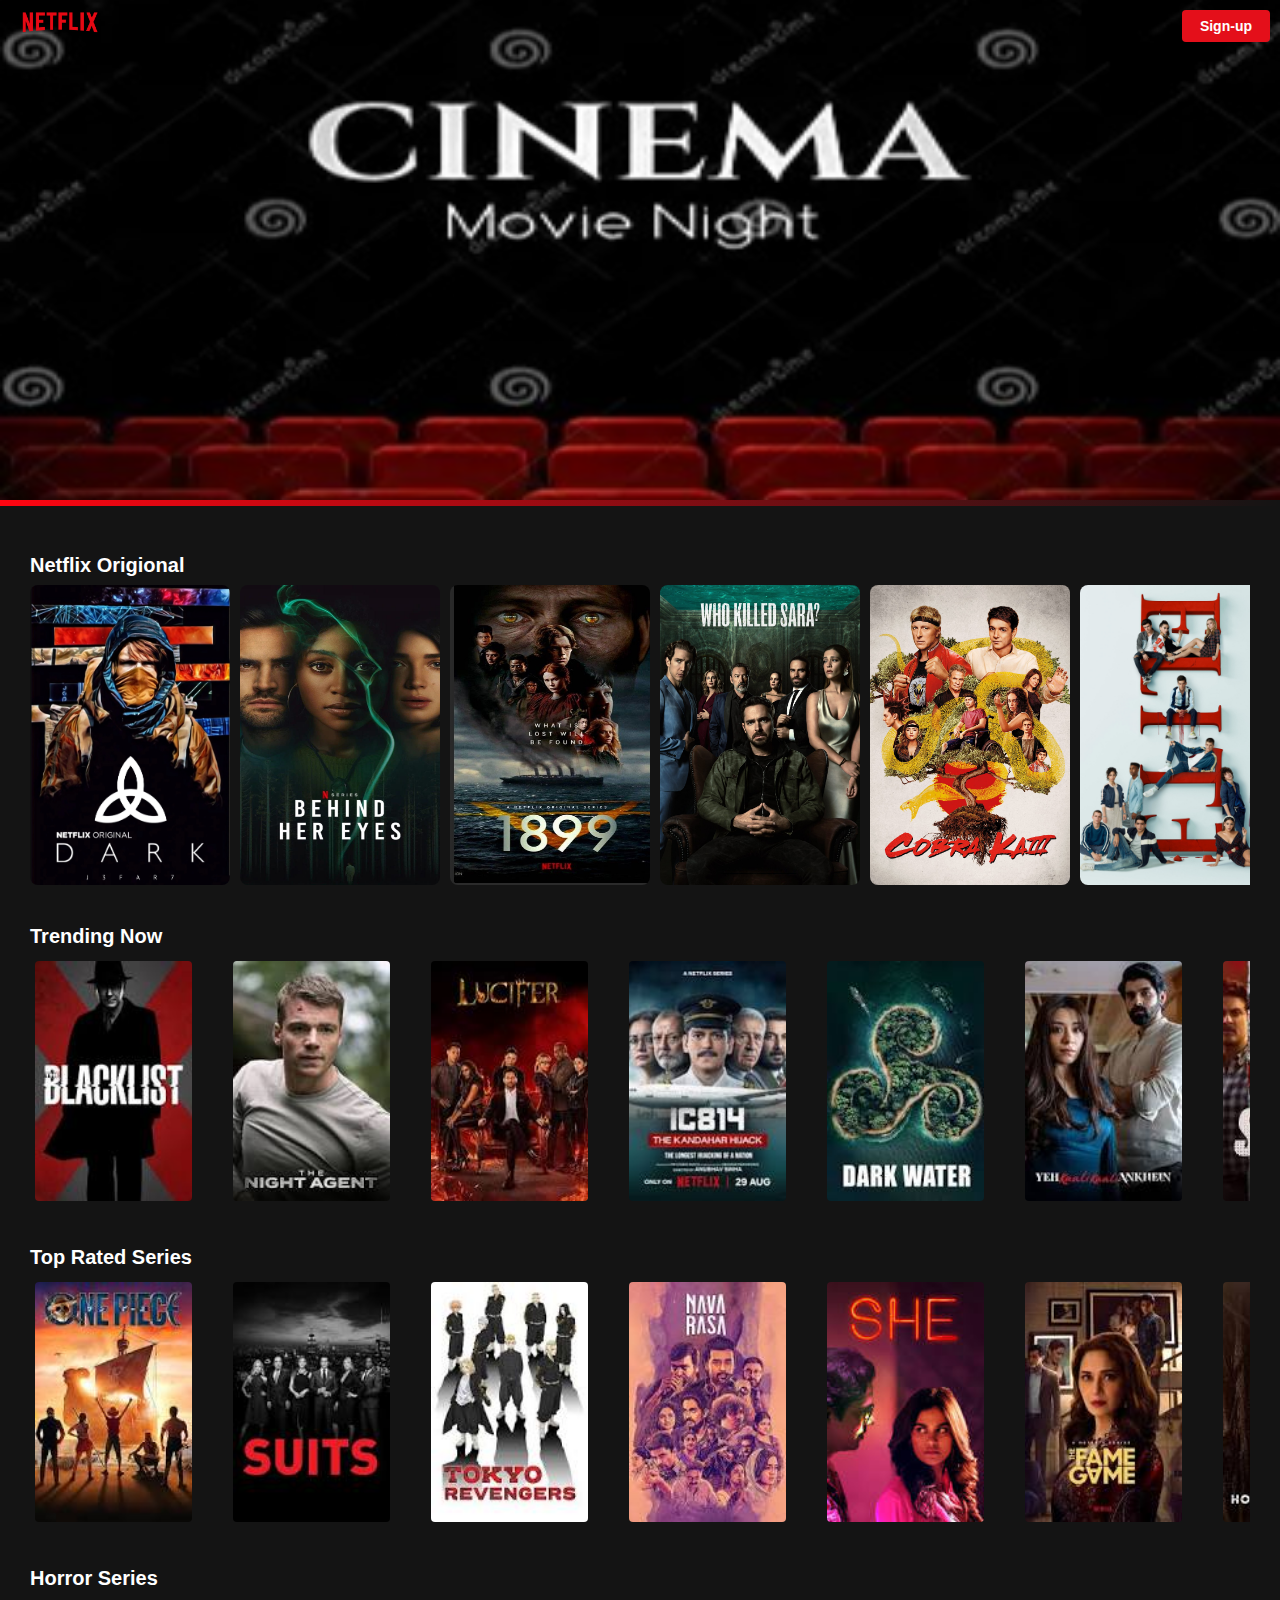
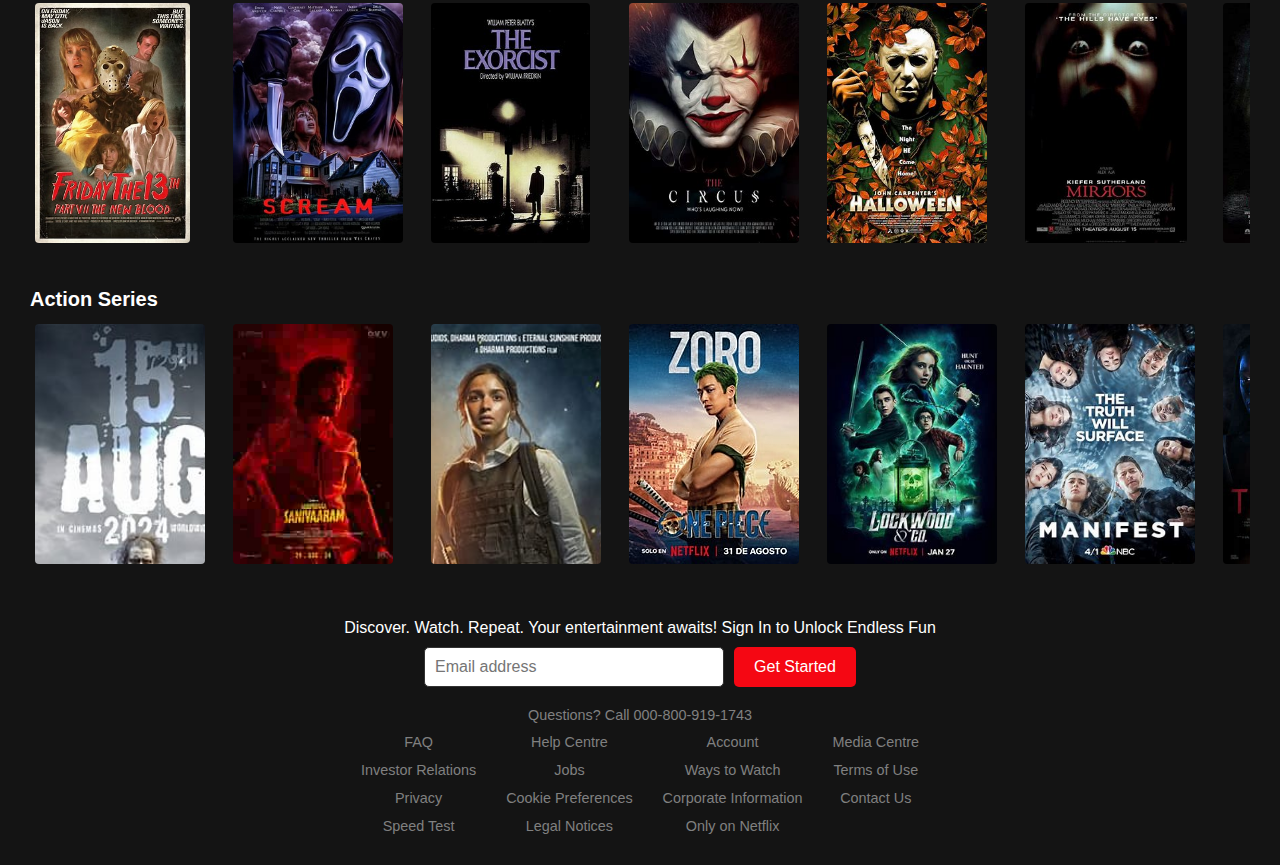
<file: index.html>
<!DOCTYPE html>
<html lang="en">
<head>
  <meta charset="UTF-8">
  <meta name="viewport" content="width=device-width, initial-scale=1.0">
  <title>Netflix</title>
  <link rel="stylesheet" href="style.css">
</head>
<body>
    <div id="nav" class="nav">
        <img class="logo" src="logo.png" alt="" />
      </div>
      <div class="header">
        <button class="sign" onclick="location.href='signup.html'">Sign-up</button>
      </div>      
      <div class="slp">
        <img src="main.png" class="slide" />
        <img src="p1.jpg" class="slide" />
        <img src="p2.jpeg" class="slide" />
        <img src="p3.jpg" class="slide" />
      </div>
      <div class="curved-line"></div><br> 
    <div class="category">
      <h2>Netflix Origional</h2>
      <div class="slider">
        <div class="post"><a href="https://youtu.be/cq2iTHoLrt0?feature=shared" target="_parent"><img src="o1.jpeg" alt="">
        <div class="hover-text">Dark is a German science fiction thriller television series co-created by the couple 
        Baran bo Odar and Jantje Friese. It ran for three seasons from 2017 to 2020. The story follows dysfunctional 
        characters from the fictional town of Winden in Germany.</div></a></div>
        <div class="post"><a href="https://youtu.be/c4LtoWQaLxk?feature=shared"><img src="o2.jpg" alt="">
         <div class="hover-text">The story follows Louise Barnsley, a single mother who starts an affair with her new
         boss, David Ferguson, a psychiatrist. Things get even more complicated when Louise forms an unexpected friendship
         with David's wife, Adele Ferguson.</div></a></div>
        <div class="post"><a href="https://youtu.be/ulOOON_KYHs?feature=shared"><img src="o3.jpeg" alt="">
        <div class="hover-text">Inside, there's a postcard asking her to meet in New York, along with a newspaper article
        about the mysterious disappearance of another ship, the Prometheus.</div></a></div>
        <div class="post"><a href="https://youtu.be/k4oI1nzcJIs?feature=shared"><img src="o4.jpg" alt="">
        <div class="hover-text">The story follows Álex Guzmán, who is released from prison after serving 18 years for a 
        crime he didn't commit—the murder of his sister, Sara. Determined to clear his name and seek revenge, Álex sets 
        out to uncover the true culprit and expose the Lazcano family, who he believes framed him to protect their reputation</div></a></div>
        <div class="post"><a href="https://youtu.be/LcDQqGJG8pA?feature=shared"><img src="o5.jpg" alt="">
        <div class="hover-text">American martial arts comedy-drama series and a sequel to the original "Karate Kid" films.
        It takes place 34 years after the events of the original 1984 film and follows the reopening of the Cobra Kai karate dojo by Johnny 
        Lawrence, who was the antagonist in the first film.</div></a></div>
        <div class="post"><a href="https://youtu.be/QNwhAdrdwp0?feature=shared"><img src="o6.jpg" alt="">
        <div class="hover-text">The film is set in a futuristic London and follows a world champion hoverboarder
        who is imprisoned in a luxury skyscraper apartment by her controlling manager. With the help of a well-meaning stranger, 
        she engineers an ingenious high-rise escape</div></a></div>
        <div class="post"><a href="https://youtu.be/UksT5I1lvJM?feature=shared"><img src="o7.jpg" alt="">
        <div class="hover-text">The series is set during a brutal civil war on the planet Cybertron, 
        with Optimus Prime and Megatron leading their respective factions in a fight for control over the Allspark, a powerful artifact</div></a></div>
        <div class="post"><a href="https://youtu.be/oOFIxbotYCU?feature=shared"><img src="o8.jpg" alt="">
        <div class="hover-text">The show revolves around a dysfunctional family of adopted sibling superheroes who reunite after their father's death 
        and face a looming threat to humanity</div></a></div>
      </div>
    </div>
    <div class="category">
        <h2>Trending Now</h2>
        <div class="slider">
          <div class="poster"><a href="https://youtu.be/OWpvwOApjHg?feature=shared"><img src="n1.jpeg" alt="Trending 1"></a></div>
          <div class="poster"><a href="https://youtu.be/FXflfh5jdIc?feature=shared"><img src="n2.jpeg" alt="Trending 2"></a></div>
          <div class="poster"><a href="https://youtu.be/KRQb74Cr9N0?feature=shared"><img src="n3.jpeg" alt="Trending 3"></a></div>
          <div class="poster"><a href="https://youtu.be/5Dmr5rktfGY?feature=shared"><img src="n4.jpeg" alt="Trending 4"></a></div>
          <div class="poster"><a href="https://youtu.be/RvAOuhyunhY?feature=shared"><img src="n5.jpeg" alt="Trending 5"></a></div>
          <div class="poster"><a href="https://youtu.be/6PcY7fn3ptc?feature=shared"><img src="n6.jpeg" alt="Trending 6"></a></div>
          <div class="poster"><a href="https://youtu.be/mmnQzRP-NZ4?feature=shared"><img src="n7.jpeg" alt="Trending 7"></a></div>
          <div class="poster"><a href="https://youtu.be/2gTC4uWP3_Y?feature=shared"><img src="n8.jpeg" alt="Trending 8"></a></div>
        </div>
      </div>
    <div class="category">
        <h2>Top Rated Series</h2>
        <div class="slider">
          <div class="poster"><a href="https://youtu.be/Ades3pQbeh8?feature=shared"><img src="y1.jpeg" alt="top 1"></a></div>
          <div class="poster"><a href="https://youtu.be/Ab2YIbP5xw8?feature=shared"><img src="y2.jpeg" alt="top 2"></a></div>
          <div class="poster"><a href="https://youtu.be/vBOoJIfGYvk?feature=shared"><img src="y3.jpeg" alt="top 3"></a></div>
          <div class="poster"><a href="https://youtu.be/Go6O1wX8H-c?feature=shared"><img src="y4.jpeg" alt="top 4"></a></div>
          <div class="poster"><a href="https://youtu.be/jQxM_TUxWcg?feature=shared"><img src="y5.jpeg" alt="top 5"></a></div>
          <div class="poster"><a href="https://youtu.be/2EnMuY1g664?feature=shared"><img src="y6.jpeg" alt="top 6"></a></div>
          <div class="poster"><a href="https://youtu.be/Gp3OmiJMGjc?feature=shared"><img src="y7.jpeg" alt="top 7"></a></div>
          <div class="poster"><a href="https://youtu.be/lT_ud0NY_MU?feature=shared"><img src="y8.jpeg" alt="top 8"></a></div>
        </div>
      </div>
    <div class="category">
      <h2>Horror Series</h2>
      <div class="slider">
        <div class="poster"><a href="https://youtu.be/sAzkW7HFh5U?feature=shared"><img src="b1.jpeg" alt="Horror 1"></a></div>
        <div class="poster"><a href="https://youtu.be/0YiOtdDnwJs?feature=shared"><img src="b2.jpeg" alt="Horror 2"></a></div>
        <div class="poster"><a href="https://youtu.be/BU2eYAO31Cc?feature=shared"><img src="b3.jpeg" alt="Horror 3"></a></div>
        <div class="poster"><a href="https://youtu.be/gbWE47w2oLE?feature=shared"><img src="b4.jpeg" alt="Horror 4"></a></div>
        <div class="poster"><a href="https://youtu.be/kY3SuNvqQPw?feature=shared"><img src="b5.jpeg" alt="Horror 5"></a></div>
        <div class="poster"><a href="https://youtu.be/LG5JEuqkLtc?feature=shared"><img src="b6.jpeg" alt="Horror 6"></a></div>
        <div class="poster"><a href="https://youtu.be/txgldbt3j-Y?feature=shared"><img src="b7.jpeg" alt="Horror 7"></a></div>
        <div class="poster"><a href="https://youtu.be/QF-oyCwaArU?feature=shared"><img src="b8.jpeg" alt="Horror 8"></a></div>
      </div>
    </div>

    <div class="category">
      <h2>Action Series</h2>
      <div class="slider">
        <div class="poster"><a href="https://youtu.be/q1YIJyf83tw?feature=shared"><img src="u1.jpeg" alt="Action 1"></a></div>
        <div class="poster"><a href="https://youtu.be/aXqgoG1JFkM?feature=shared"><img src="u2.jpeg" alt="Action 2"></a></div>
        <div class="poster"><a href="https://youtu.be/JmEy8uid_Hk?feature=shared"><img src="u3.jpeg" alt="Action 3"></a></div>
        <div class="poster"><a href="https://youtu.be/V8Yo_nxY9qs?feature=shared"><img src="u4.jpeg" alt="Action 4"></a></div>
        <div class="poster"><a href="https://youtu.be/7-iYxGLpQzo?feature=shared"><img src="u5.jpeg" alt="Action 5"></a></div>
        <div class="poster"><a href="https://youtu.be/0wkMl-igRio?feature=shared"><img src="u6.jpeg" alt="Action 6"></a></div>
        <div class="poster"><a href="https://youtu.be/Vdro1p53LYQ?feature=shared"><img src="u7.jpeg" alt="Action 7"></a></div>
        <div class="poster"><a href="https://youtu.be/Di310WS8zLk?feature=shared"><img src="u8.jpeg" alt="Action 8"></a></div>
      </div>
    </div>
  </div>
  <footer class="footer">
    <div class="footer-top">
        <p>Discover. Watch. Repeat. Your entertainment awaits! Sign In to Unlock Endless Fun</p>
        <div class="email-form">
            <input type="email" placeholder="Email address" />
            <button onclick="location.href='signin.html'">Get Started</button>
        </div>
    </div>
    <div class="footer-links">
        <p style="color:gray;">Questions? Call <a href="tel:000-800-919-1743">000-800-919-1743</a></p>
        <div class="link-columns">
            <ul>
                <li><a href="https://help.netflix.com/support/412">FAQ</a></li>
                <li><a href="http://ir.netflix.com/">Investor Relations</a></li>
                <li><a href="https://help.netflix.com/legal/privacy">Privacy</a></li>
                <li><a href="https://fast.com/">Speed Test</a></li>
            </ul>
            <ul>
                <li><a href="https://help.netflix.com/en">Help Centre</a></li>
                <li><a href="https://jobs.netflix.com/">Jobs</a></li>
                <li><a href="#">Cookie Preferences</a></li>
                <li><a href="https://help.netflix.com/legal/notices">Legal Notices</a></li>
            </ul>
            <ul>
                <li><a href="/youraccount">Account</a></li>
                <li><a href="https://help.netflix.com/en/node/14361">Ways to Watch</a></li>
                <li><a href="https://help.netflix.com/en/node/134094">Corporate Information</a></li>
                <li><a href="https://www.netflix.com/in/browse/genre/839338">Only on Netflix</a></li>
            </ul>
            <ul>
                <li><a href="https://media.netflix.com/">Media Centre</a></li>
                <li><a href="https://help.netflix.com/legal/termsofuse">Terms of Use</a></li>
                <li><a href="https://help.netflix.com/en/contactus">Contact Us</a></li>
            </ul>
        </div>
    </div>
  </footer>
  <script>
    const nav = document.getElementById('nav');
    window.addEventListener('scroll', () => {
      if (window.scrollY >= 100) {
        nav.classList.add('nav__black');
      } else {
        nav.classList.remove('nav__black');
      }
    });
    let currentIndex = 0;
    const slides = document.querySelectorAll(".slide");
  
    function showSlides() {
      slides.forEach((slide, index) => {
        slide.style.display = index === currentIndex ? "block" : "none";
      });
      currentIndex = (currentIndex + 1) % slides.length;
      setTimeout(showSlides, 2000);
    }
  
    showSlides();
  </script>
</body>
</html>
</file>
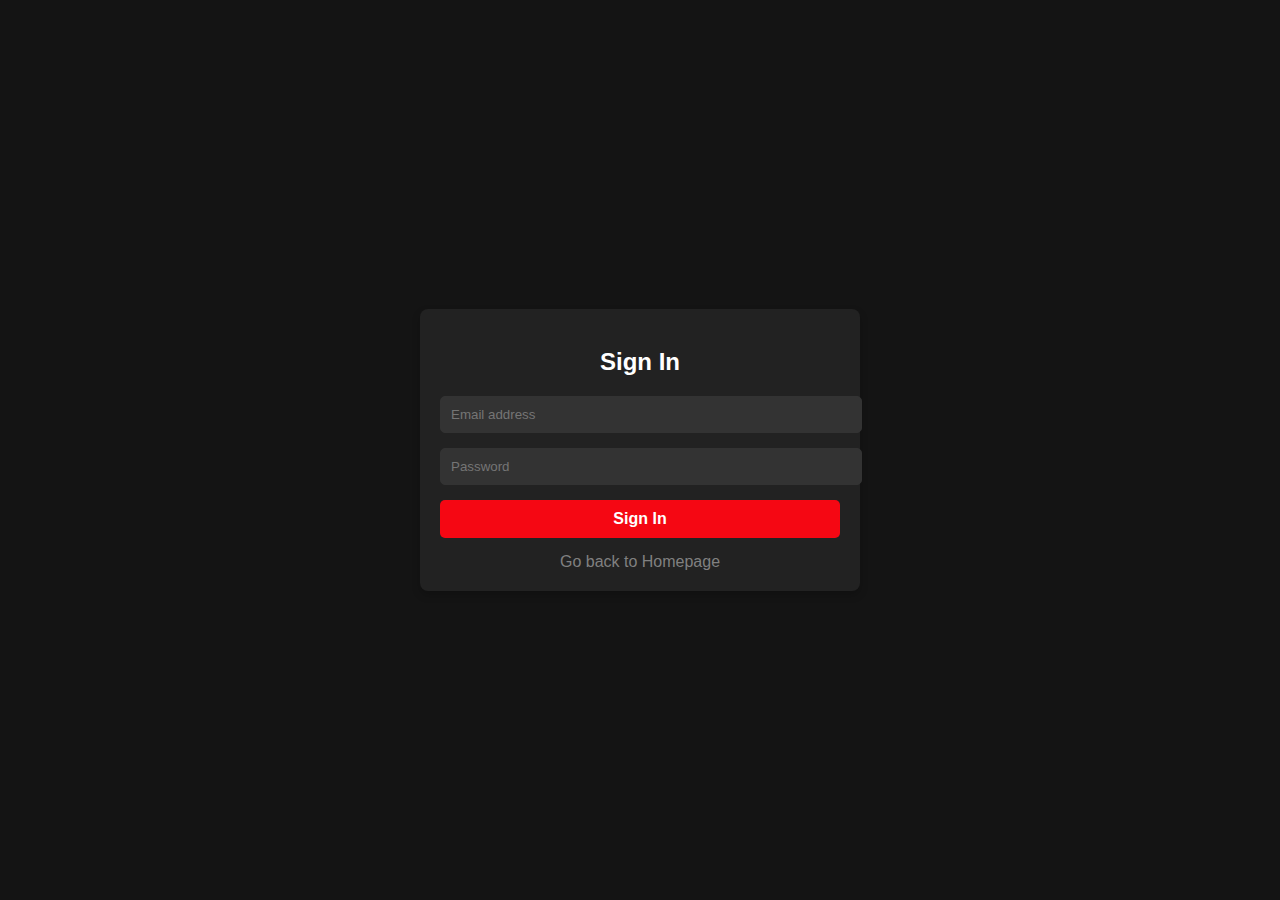
<file: signin.html>
<!DOCTYPE html>
<html lang="en">
<head>
  <meta charset="UTF-8">
  <meta name="viewport" content="width=device-width, initial-scale=1.0">
  <title>Sign In</title>
  <style>
    body {
      margin: 0;
      font-family: Arial, sans-serif;
      background-color: #141414;
      color: white;
      display: flex;
      justify-content: center;
      align-items: center;
      height: 100vh;
    }

    .signin-container {
      background-color: #222;
      padding: 20px;
      border-radius: 8px;
      width: 100%;
      max-width: 400px;
      text-align: center;
      box-shadow: 0 4px 8px rgba(0, 0, 0, 0.2);
    }

    .signin-container h2 {
      margin-bottom: 20px;
    }

    .signin-container input {
      width: 100%;
      padding: 10px;
      margin-bottom: 15px;
      border: 1px solid #333;
      border-radius: 5px;
      background-color: #333;
      color: white;
    }

    .signin-container button {
      width: 100%;
      padding: 10px;
      background-color: #f50713;
      color: #fff;
      border: none;
      border-radius: 5px;
      font-size: 1rem;
      cursor: pointer;
      font-weight: bold;
      transition: background-color 0.3s ease;
    }

    .signin-container button:hover {
      background-color: #e40d17;
    }

    .signin-container a {
      display: block;
      margin-top: 15px;
      color: gray;
      text-decoration: none;
    }

    .signin-container a:hover {
      text-decoration: underline;
    }
  </style>
</head>
<body>
  <div class="signin-container">
    <h2>Sign In</h2>
    <form id="signinForm" class="form">
      <input type="email" placeholder="Email address" required />
      <input type="password" placeholder="Password" required />
      <button type="submit">Sign In</button>
    </form>
    <a href="index.html">Go back to Homepage</a>
  </div>
<script>
    const signinForm = document.getElementById('signinForm');
    signinForm.addEventListener('submit', (e) => { 
      e.preventDefault();
      window.location.href = 'index.html'; 
    });
</script>
</body>
</html>
</file>
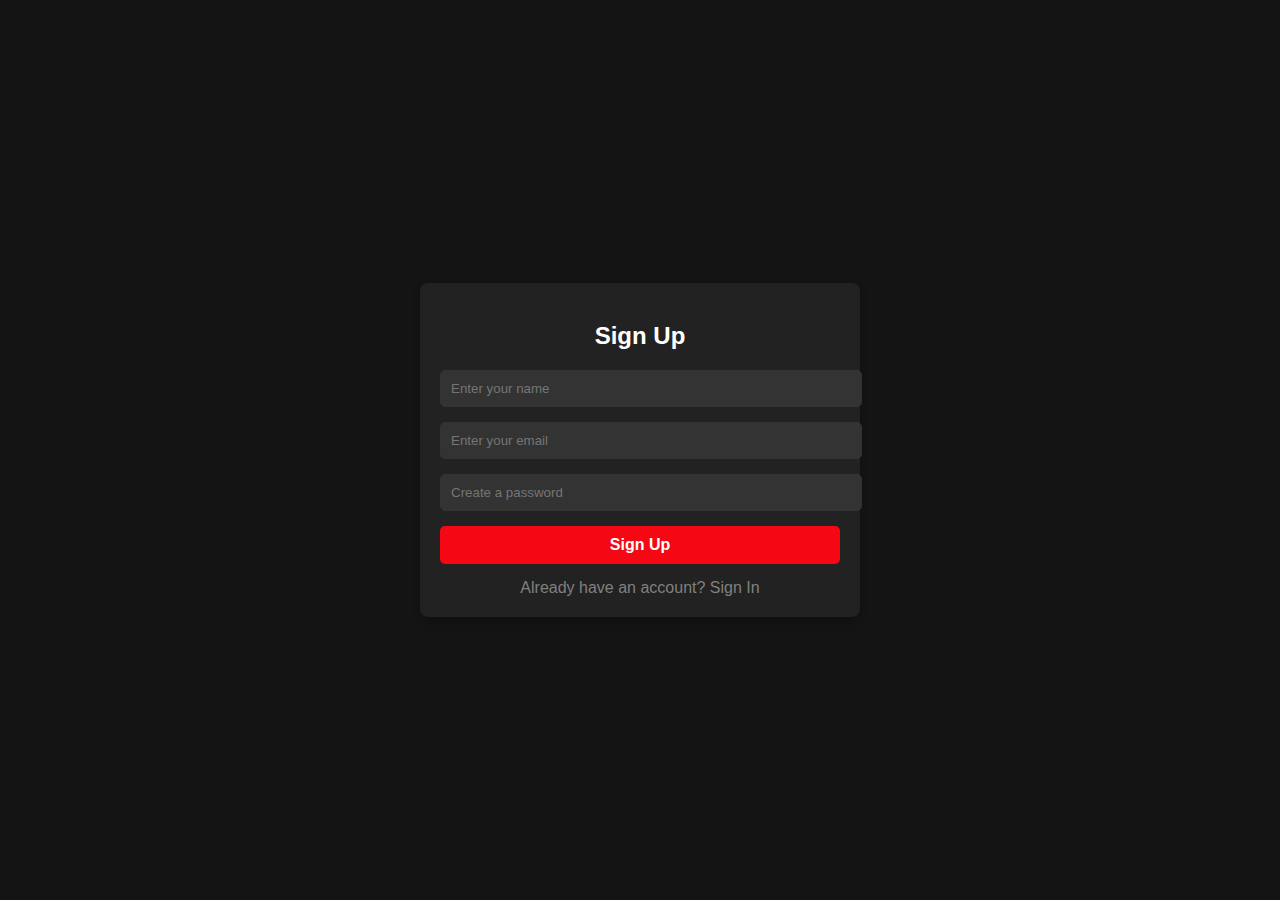
<file: signup.html>
<!DOCTYPE html>
<html lang="en">
<head>
  <meta charset="UTF-8">
  <meta name="viewport" content="width=device-width, initial-scale=1.0">
  <title>Sign Up</title>
  <style>
    body {
      margin: 0;
      font-family: Arial, sans-serif;
      background-color: #141414;
      color: white;
      display: flex;
      justify-content: center;
      align-items: center;
      height: 100vh;
    }

    .signup-container {
      background-color: #222;
      padding: 20px;
      border-radius: 8px;
      width: 100%;
      max-width: 400px;
      text-align: center;
      box-shadow: 0 4px 8px rgba(0, 0, 0, 0.2);
    }

    .signup-container h2 {
      margin-bottom: 20px;
    }

    .signup-container input {
      width: 100%;
      padding: 10px;
      margin-bottom: 15px;
      border: 1px solid #333;
      border-radius: 5px;
      background-color: #333;
      color: white;
    }

    .signup-container button {
      width: 100%;
      padding: 10px;
      background-color: #f50713;
      color: #fff;
      border: none;
      border-radius: 5px;
      font-size: 1rem;
      cursor: pointer;
      font-weight: bold;
      transition: background-color 0.3s ease;
    }

    .signup-container button:hover {
      background-color: #e40d17;
    }

    .signup-container a {
      display: block;
      margin-top: 15px;
      color: gray;
      text-decoration: none;
    }

    .signup-container a:hover {
      text-decoration: underline;
    }
  </style>
</head>
<body>
  <div class="signup-container">
    <h2>Sign Up</h2>
    <form id="signupForm" class="form">
      <input type="text" id="name" name="name" placeholder="Enter your name" required>
      <input type="email" id="email" name="email" placeholder="Enter your email" required>
      <input type="password" id="password" name="password" placeholder="Create a password" required>
      <button type="submit">Sign Up</button>
    </form>
    <a href="signin.html">Already have an account? Sign In</a>
  </div>

  <script>
    const signupForm = document.getElementById('signupForm');
    signupForm.addEventListener('submit', (e) => {
      e.preventDefault();
      window.location.href = 'index.html'; 
    });
  </script>
</body>
</html>
</file>
<file: style.css>
* {
  margin:0;
  padding: 0;
  box-sizing: border-box;
}
body {
  font-family: Arial, sans-serif;
  background-color: #141414;
  color: white;
}

h1, h2 {
  margin: 0;
}
.header {
  position: fixed;
  top: 10px;
  right: 10px;
  z-index: 1000; 
}


.sign {
  background-color: #e40f1a; 
  color: white;
  padding: 8px 18px;
  border: none;
  border-radius: 4px;
  font-size:14px;
  cursor: pointer;
  font-weight: bold;
  transition: background-color 0.3s ease;
}

.sign:hover {
  background-color: #e40d17; 
}


.curved-line {
  position: relative;
  height: 6px;
  background: linear-gradient(to right, #fe0511, transparent);
  clip-path: ellipse(120% 150% at 50% 100%);
  width: 100%;
}
.slp {
  width: 100%;
  height: 500px;
  overflow: hidden;
  position: relative;
}

.slide {
  display: none;
  width: 100%;
  height: 100%;
}

.slide:first-child {
  display: block;
}

.logo {
  width: 80px;
  object-fit: contain;
}

.header h1 {
  color: red;
  font-size: 24px;
}

.category {
  margin: 20px;
}

.category h2 {
  font-size: 20px;
  margin-bottom: 10px;
}

.slider {
  display: flex;
  overflow-x: auto;
}

.slider::-webkit-scrollbar {
  display: none;
}

.poster {
  flex-shrink: 0;
  width: 180px; 
  height: 250px; 
  margin-right: 8px;
  display: flex;
  padding: 5px;
  scrollbar-width: none; 
}

.poster img {
  width: 100%;
  height: 100%;
  object-fit:cover;
  display: flex;
  border-radius: 4px;
  cursor: pointer;
  transition: transform 0.3s;
}

.poster img:hover {
  transform: scale(1.05);
}
.category {
  padding:10px;
}

.category h2 {
  margin-bottom: 8px;
}

.slider {
  display: flex;
  gap: 10px;
  overflow-x: auto;
}

.post {
  position: relative; 
  flex: 0 0 auto;
  width: 200px;
  height: 300px;
  cursor: pointer;
  overflow: hidden;
}

.post img {
  width: 100%;
  height: 100%;
  object-fit:unset;
  border-radius: 8px;
  transition: transform 0.3s ease;
}

.post:hover img {
  transform: scale(1.09);
}

.post .hover-text {
  position: absolute; 
  top: 0;
  left: 0;
  right: 0;
  bottom: 0;
  display: flex;
  align-items: center;
  justify-content: center;
  background-color: rgba(0, 0, 0, 0.7);
  color: white;
  opacity: 0;
  border-radius: 8px;
  transition: opacity 0.3s ease;
  text-align: center;
  font-size: 16px;
  padding: 8px;
}

.post:hover .hover-text {
  opacity: 1;
}
@media (max-width: 1024px) {
  .poster {
    width: 190px; 
    height: 240px; 
  }
}

@media (max-width: 768px) {
  .header h1 {
    font-size: 20px;
  }

  .category h2 {
    font-size: 18px;
  }

  .poster {
    width: 140px; 
    height: 210px; 
  }

  .footer input {
    width: 200px; 
  }
}

@media (max-width: 480px) {
  .header h1 {
    font-size: 18px;
  }

  .poster {
    width: 120px; 
    height: 180px;
    margin-right: 5px; 
  }

  .footer input {
    width: 150px; 
  }
  .category {
    margin: 5px;
    padding: 10px;
  }
  .category h2 {
    font-size: 16px;
  }
}

.nav {
  position: fixed;
  width: 100%;
  background: transparent;
  z-index: 10;
  padding: 10px 20px;
}

.nav__black {
  background-color: #111;
}

.footer {
  background-color: #141414;
  color: #fff;
  padding: 20px;
  text-align: center;
}

.footer-top p {
  margin: 0 0 10px;
  font-size: 1rem;
}

.email-form {
  display: flex;
  justify-content: center;
  gap: 10px;
  margin-bottom: 20px;
}

.email-form input {
  width: 300px;
  padding: 10px;
  border: 1px solid #333;
  border-radius: 5px;
  font-size: 1rem;
}

.email-form button {
  padding: 10px 20px;
  background-color: #f50713;
  color: #ffffff;
  border: none;
  border-radius: 5px;
  font-size: 1rem;
  cursor: pointer;
}

.email-form button:hover {
  background-color: #e40d17;
}

.footer-links p {
  font-size: 0.9rem;
  margin-bottom: 10px;
}

.footer-links a {
  color:gray;
  text-decoration: none;
  font-size: 0.9rem;
}

.footer-links a:hover {
  text-decoration: underline;
}

.link-columns {
  display: flex;
  justify-content: center;
  gap: 30px;
  flex-wrap: wrap;
}

.link-columns ul {
  list-style: none;
  padding: 0;
  margin: 0;
}

.link-columns li {
  margin-bottom: 10px;
}

.footer-bottom {
  margin-top: 20px;
}

.footer-bottom button {
  background-color: gray;
  color: #f7f6f6;
  border: none;
  padding: 5px 10px;
  border-radius: 5px;
  cursor: pointer;
}

.footer-bottom button:hover {
  background-color:gray;
}

.footer-bottom p {
  margin-top: 10px;
  font-size: 0.9rem;
}

.m {
  padding: 10px;
}
</file>
